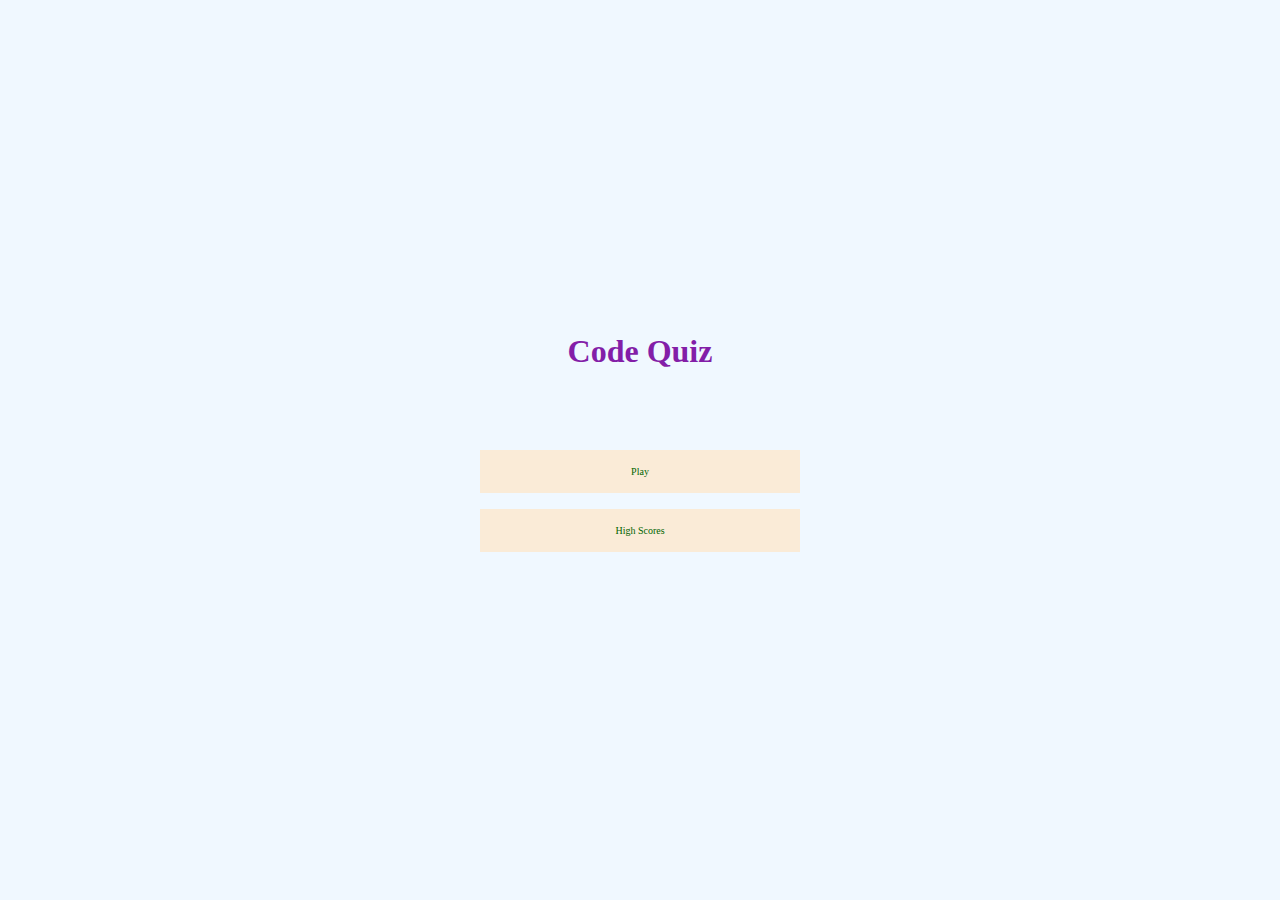
<file: index.html>
<!DOCTYPE html>
<html lang="en">
<head>
    <meta charset="UTF-8">
    <meta http-equiv="X-UA-Compatible" content="IE=edge">
    <meta name="viewport" content="width=device-width, initial-scale=1.0">
    <title>Code Quiz</title>
    <link rel="stylesheet" href="style.css">
</head>
<body>
  <div class="container">
    <div id="home" class="flex-center flex-column">
        <h1>Code Quiz</h1>
        <a class="btn" href="game.html">Play</a>
        <a class="btn" href="highscores.html">High Scores</a>
    </div>
  </div>
    
</body>
</html>
</file>
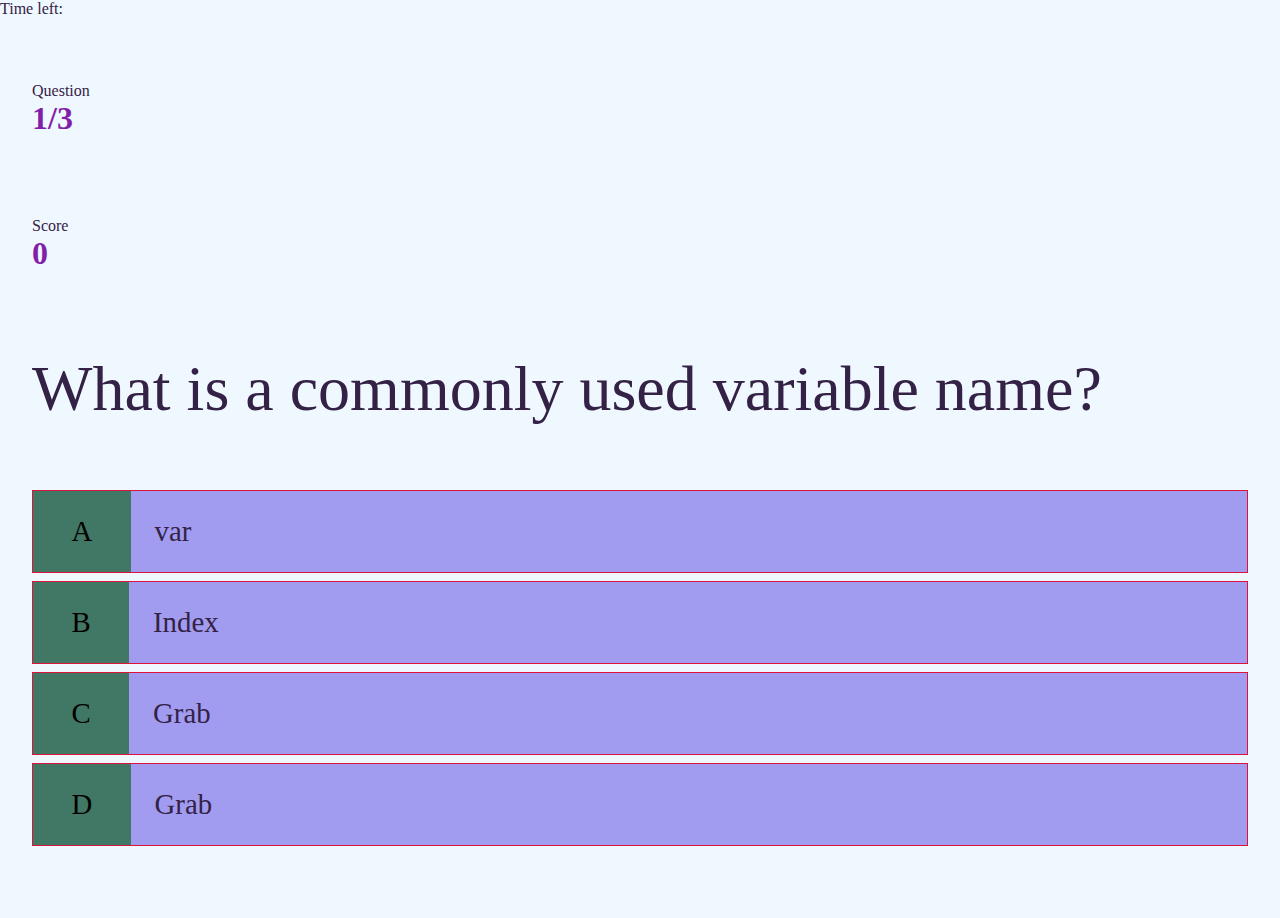
<file: game.html>
<!DOCTYPE html>
<html lang="en">
<head>
    <meta charset="UTF-8">
    <meta http-equiv="X-UA-Compatible" content="IE=edge">
    <meta name="viewport" content="width=device-width, initial-scale=1.0">
    <title>Code Quiz</title>
    <link rel="stylesheet" href="style.css">
    <link rel="stylesheet" href="game.css">
</head>
<body>
   <div>Time left: <span id = "time"></span></div>
    <div class="container">
        <div id="game" class="justify-center flex-column">
            <div id="hud">
                <div id="hud-item">
                    <p class="hud-prefix">
                    Question
                    </p>
                    <h1 class="hud-main-text" id="questionCounter">
                
                    </h1>
                   
                </div>
                <div id="hud">
                    <div id="hud-item">
                        <p class="hud-prefix">
                        Score
                        </p>
                        <h1 class="hud-main-text"id="score"> 
                        0
                        </h1>
                       
                    </div>
            </div>
            <h2 id="question">What are some Javascript Data Types?</h2>
    <div class="choice-container">
        <p class="choice-prefix">A</p>
        <p class="choice-text" data-number="1">Choice 1</p>

    </div>
    <div class="choice-container">
        <p class="choice-prefix">B</p>
        <p class="choice-text" data-number="2">Choice 1</p>

    </div>
    <div class="choice-container">
        <p class="choice-prefix">C</p>
        <p class="choice-text" data-number="3">Choice 1</p>

    </div>
    <div class="choice-container">
        <p class="choice-prefix">D</p>
        <p class="choice-text" data-number="3">Choice 1</p>

    </div>
        
    </div>
    </div>
    <script src="game.js"></script>
</body>
</html>
</file>
<file: style.css>
:root {
    background-color: aliceblue;
    font: 16px;
}

*{
    box-sizing: border-box;
    font-family: 'Times New Roman', Times, serif;
    margin: 0;
    padding: 0;
    color: rgb(52, 34, 70);
}

h1,
h2,
h3,
h4{
    margin-bottom: 1rem;
}

h1 {
    font-size: 2rem;
    color: rgb(131, 30, 168);
    margin-bottom: 5rem;
}

h1 > span{
    font-size: 2rem;
    font-weight: 600;
}
h2 {
    font-size: 4rem;
    margin-bottom: 4rem ;
    font-weight: 500;
}

h3 {
    font-size: 2.8rem;
    font-weight: 500;
}

.container{
    width: 100vw;
    height: 100vh;
    display: flex;
    justify-content: center;
    align-items: center;
    max-width: 80rem;
    margin: 0 auto;
    padding: 2rem;
}

.container > *{
    width: 100%;

}

.flex-column {
    display: flex;
    flex-direction: column;
}

.flex-center{
    justify-content: center;
    align-items: center;
}
.justify-center {
    justify-content: center;
}

.text-center {
    justify-content: center;
}
.hidden {
    display: none;
}

.btn {
    font-size: 10px;
    padding: 1rem 0;
    width: 20rem;
    text-align: center;
    border: 0.1 solid cornflowerblue;
    margin-bottom: 1rem;
    text-decoration: none;
    color: darkgreen;
    background-color: antiquewhite;
}

.btn:hover {
    cursor: pointer;
    box-shadow: 0 0.4rem 1.6rem 0 cornflowerblue;
    transform: translateY(-0.1rem);
    transition: transform 150ms;
}
.btn[disabled]:hover {
    cursor: not-allowed;
    box-shadow: none;
    transform: none;

}

.correct {
    background-color: green;
}

.incorrect {
    background-color: red;
}
</file>
<file: game.css>
.choice-container {
    display: flex;
    margin-bottom: 0.5rem;
    width: 100%;
    font-size: 1.8rem;
    border: 0.1rem solid crimson;
    background-color: rgb(161, 156, 240);
}
.choice-container:hover {
    cursor: pointer;
    box-shadow: 0 0.4rem 1.6rem 0 cornflowerblue;
    transform: translateY(-0.1rem);
    transition: transform 150ms;

}
.choice-prefix {
    padding: 1.5rem 2.4rem;
    background-color: rgb(64, 119, 101);
    color:black

}

.choice-text {
    padding: 1.5rem;
    width: 100%;

}
</file>
